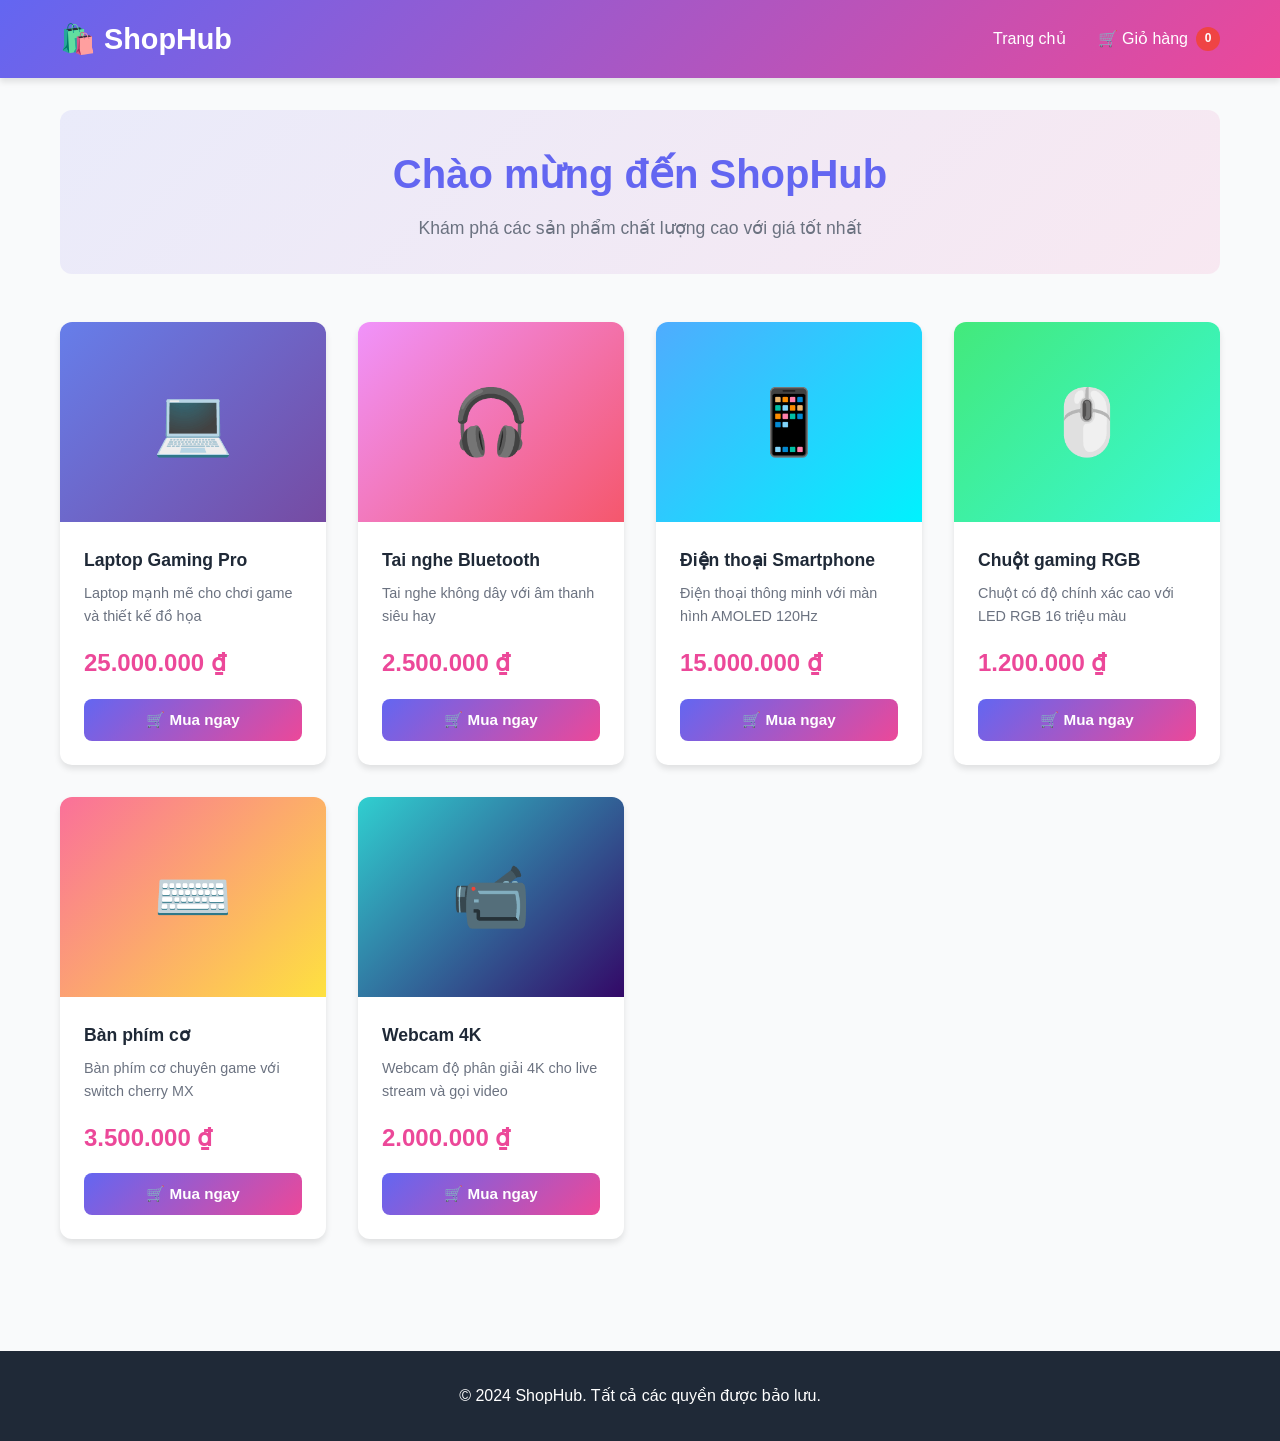
<file: index.html>
<!DOCTYPE html>
<html lang="vi">
<head>
    <meta charset="UTF-8">
    <meta name="viewport" content="width=device-width, initial-scale=1.0">
    <title>ShopHub - Cửa hàng bán hàng trực tuyến</title>
    <link rel="stylesheet" href="styles.css">
</head>
<body>
    <!-- Header -->
    <header class="header">
        <div class="container">
            <div class="header-content">
                <div class="logo">
                    <h1>🛍️ ShopHub</h1>
                </div>
                <nav class="nav">
                    <a href="#home" class="nav-link active" onclick="showHome(event)">Trang chủ</a>
                    <a href="#cart" class="nav-link" onclick="showCart(event)">
                        <span>🛒 Giỏ hàng</span>
                        <span class="cart-count" id="cartCount">0</span>
                    </a>
                </nav>
            </div>
        </div>
    </header>

    <main class="main">
        <div class="container">
            <!-- Home Page -->
            <section id="home" class="section active">
                <div class="hero">
                    <h2>Chào mừng đến ShopHub</h2>
                    <p>Khám phá các sản phẩm chất lượng cao với giá tốt nhất</p>
                </div>

                <div class="products-grid" id="productsGrid">
                    <!-- Products will be inserted here by JavaScript -->
                </div>
            </section>

            <!-- Cart Page -->
            <section id="cart" class="section">
                <h2>Giỏ hàng của bạn</h2>
                
                <div id="emptyCart" class="empty-cart-message">
                    <p>🛒 Giỏ hàng trống. <a href="#home" onclick="showHome(event)">Quay lại mua sắm</a></p>
                </div>

                <div id="cartContent" class="cart-content" style="display: none;">
                    <table class="cart-table">
                        <thead>
                            <tr>
                                <th>Sản phẩm</th>
                                <th>Giá</th>
                                <th>Số lượng</th>
                                <th>Tổng cộng</th>
                                <th>Hành động</th>
                            </tr>
                        </thead>
                        <tbody id="cartItems">
                            <!-- Cart items will be inserted here -->
                        </tbody>
                    </table>

                    <div class="cart-summary">
                        <div class="summary-row">
                            <span>Tạm tính:</span>
                            <span id="subtotal">0₫</span>
                        </div>
                        <div class="summary-row">
                            <span>Phí vận chuyển:</span>
                            <span id="shipping">0₫</span>
                        </div>
                        <div class="summary-row total">
                            <span>Tổng cộng:</span>
                            <span id="total">0₫</span>
                        </div>
                    </div>

                    <div class="cart-actions">
                        <button class="btn btn-secondary" onclick="showHome(event)">← Tiếp tục mua sắm</button>
                        <button class="btn btn-primary" onclick="checkout()">Thanh toán</button>
                    </div>
                </div>
            </section>
        </div>
    </main>

    <!-- Footer -->
    <footer class="footer">
        <div class="container">
            <p>&copy; 2024 ShopHub. Tất cả các quyền được bảo lưu.</p>
        </div>
    </footer>

    <!-- Notification -->
    <div id="notification" class="notification"></div>

    <script src="script.js"></script>
</body>
</html>
</file>
<file: styles.css>
* {
    margin: 0;
    padding: 0;
    box-sizing: border-box;
}

:root {
    --primary-color: #6366f1;
    --secondary-color: #ec4899;
    --dark-color: #1f2937;
    --light-color: #f3f4f6;
    --border-color: #e5e7eb;
    --success-color: #10b981;
    --danger-color: #ef4444;
    --shadow: 0 4px 6px rgba(0, 0, 0, 0.1);
    --shadow-lg: 0 10px 25px rgba(0, 0, 0, 0.15);
}

body {
    font-family: 'Segoe UI', Tahoma, Geneva, Verdana, sans-serif;
    background-color: #f9fafb;
    color: var(--dark-color);
    line-height: 1.6;
}

.container {
    max-width: 1200px;
    margin: 0 auto;
    padding: 0 20px;
}

/* Header */
.header {
    background: linear-gradient(135deg, var(--primary-color) 0%, var(--secondary-color) 100%);
    color: white;
    padding: 1rem 0;
    position: sticky;
    top: 0;
    z-index: 100;
    box-shadow: var(--shadow);
}

.header-content {
    display: flex;
    justify-content: space-between;
    align-items: center;
}

.logo h1 {
    font-size: 1.8rem;
    font-weight: 700;
}

.nav {
    display: flex;
    gap: 2rem;
    align-items: center;
}

.nav-link {
    color: white;
    text-decoration: none;
    font-weight: 500;
    display: flex;
    align-items: center;
    gap: 0.5rem;
    position: relative;
    transition: opacity 0.3s ease;
}

.nav-link:hover {
    opacity: 0.8;
}

.cart-count {
    background-color: var(--danger-color);
    color: white;
    border-radius: 50%;
    width: 24px;
    height: 24px;
    display: flex;
    align-items: center;
    justify-content: center;
    font-size: 0.75rem;
    font-weight: bold;
}

/* Main Content */
.main {
    min-height: calc(100vh - 150px);
    padding: 2rem 0;
}

.section {
    display: none;
    animation: fadeIn 0.3s ease;
}

.section.active {
    display: block;
}

@keyframes fadeIn {
    from {
        opacity: 0;
        transform: translateY(10px);
    }
    to {
        opacity: 1;
        transform: translateY(0);
    }
}

/* Hero Section */
.hero {
    text-align: center;
    margin-bottom: 3rem;
    padding: 2rem;
    background: linear-gradient(135deg, rgba(99, 102, 241, 0.1) 0%, rgba(236, 72, 153, 0.1) 100%);
    border-radius: 12px;
}

.hero h2 {
    font-size: 2.5rem;
    margin-bottom: 0.5rem;
    color: var(--primary-color);
}

.hero p {
    font-size: 1.1rem;
    color: #6b7280;
}

/* Products Grid */
.products-grid {
    display: grid;
    grid-template-columns: repeat(auto-fill, minmax(250px, 1fr));
    gap: 2rem;
    margin-bottom: 2rem;
}

.product-card {
    background: white;
    border-radius: 12px;
    overflow: hidden;
    box-shadow: var(--shadow);
    transition: transform 0.3s ease, box-shadow 0.3s ease;
    cursor: pointer;
}

.product-card:hover {
    transform: translateY(-5px);
    box-shadow: var(--shadow-lg);
}

.product-image {
    width: 100%;
    height: 200px;
    background: linear-gradient(135deg, #667eea 0%, #764ba2 100%);
    display: flex;
    align-items: center;
    justify-content: center;
    font-size: 4rem;
    color: white;
    font-weight: bold;
}

.product-image.product-0 {
    background: linear-gradient(135deg, #667eea 0%, #764ba2 100%);
}

.product-image.product-1 {
    background: linear-gradient(135deg, #f093fb 0%, #f5576c 100%);
}

.product-image.product-2 {
    background: linear-gradient(135deg, #4facfe 0%, #00f2fe 100%);
}

.product-image.product-3 {
    background: linear-gradient(135deg, #43e97b 0%, #38f9d7 100%);
}

.product-image.product-4 {
    background: linear-gradient(135deg, #fa709a 0%, #fee140 100%);
}

.product-image.product-5 {
    background: linear-gradient(135deg, #30cfd0 0%, #330867 100%);
}

.product-info {
    padding: 1.5rem;
}

.product-name {
    font-size: 1.1rem;
    font-weight: 600;
    margin-bottom: 0.5rem;
    color: var(--dark-color);
}

.product-description {
    font-size: 0.9rem;
    color: #6b7280;
    margin-bottom: 1rem;
    min-height: 2rem;
}

.product-price {
    font-size: 1.5rem;
    font-weight: bold;
    color: var(--secondary-color);
    margin-bottom: 1rem;
}

.btn {
    padding: 0.75rem 1.5rem;
    border: none;
    border-radius: 8px;
    font-weight: 600;
    cursor: pointer;
    transition: all 0.3s ease;
    font-size: 0.95rem;
    width: 100%;
}

.btn-primary {
    background: linear-gradient(135deg, var(--primary-color) 0%, var(--secondary-color) 100%);
    color: white;
}

.btn-primary:hover {
    transform: scale(1.02);
    box-shadow: var(--shadow-lg);
}

.btn-secondary {
    background-color: var(--light-color);
    color: var(--dark-color);
    border: 2px solid var(--border-color);
}

.btn-secondary:hover {
    background-color: var(--border-color);
}

.btn-small {
    padding: 0.5rem 1rem;
    font-size: 0.85rem;
    width: auto;
}

.btn-danger {
    background-color: var(--danger-color);
    color: white;
}

.btn-danger:hover {
    background-color: #dc2626;
}

/* Cart Section */
.empty-cart-message {
    text-align: center;
    padding: 3rem;
    background-color: white;
    border-radius: 12px;
    box-shadow: var(--shadow);
}

.empty-cart-message p {
    font-size: 1.1rem;
    color: #6b7280;
}

.empty-cart-message a {
    color: var(--primary-color);
    text-decoration: none;
    font-weight: 600;
}

.cart-content {
    background-color: white;
    border-radius: 12px;
    padding: 2rem;
    box-shadow: var(--shadow);
}

.cart-table {
    width: 100%;
    border-collapse: collapse;
    margin-bottom: 2rem;
}

.cart-table thead {
    background-color: var(--light-color);
}

.cart-table th {
    padding: 1rem;
    text-align: left;
    font-weight: 600;
    color: var(--dark-color);
    border-bottom: 2px solid var(--border-color);
}

.cart-table td {
    padding: 1rem;
    border-bottom: 1px solid var(--border-color);
}

.cart-table tr:last-child td {
    border-bottom: none;
}

.quantity-control {
    display: flex;
    align-items: center;
    gap: 0.5rem;
}

.quantity-btn {
    width: 30px;
    height: 30px;
    border: 1px solid var(--border-color);
    background-color: white;
    border-radius: 4px;
    cursor: pointer;
    font-weight: bold;
    transition: all 0.2s ease;
}

.quantity-btn:hover {
    background-color: var(--light-color);
}

.quantity-input {
    width: 50px;
    padding: 0.5rem;
    border: 1px solid var(--border-color);
    border-radius: 4px;
    text-align: center;
    font-weight: 600;
}

.cart-summary {
    background-color: var(--light-color);
    padding: 1.5rem;
    border-radius: 8px;
    margin-bottom: 2rem;
}

.summary-row {
    display: flex;
    justify-content: space-between;
    margin-bottom: 0.75rem;
    font-size: 1rem;
    color: #6b7280;
}

.summary-row.total {
    font-size: 1.25rem;
    font-weight: bold;
    color: var(--dark-color);
    border-top: 2px solid var(--border-color);
    padding-top: 0.75rem;
    margin-top: 0.75rem;
}

.summary-row.total span:last-child {
    color: var(--secondary-color);
}

.cart-actions {
    display: flex;
    gap: 1rem;
    justify-content: flex-end;
}

.cart-actions .btn {
    flex: 1;
    max-width: 300px;
}

/* Footer */
.footer {
    background-color: var(--dark-color);
    color: white;
    text-align: center;
    padding: 2rem;
    margin-top: 3rem;
}

/* Notification */
.notification {
    position: fixed;
    top: 20px;
    right: 20px;
    background-color: var(--success-color);
    color: white;
    padding: 1rem 1.5rem;
    border-radius: 8px;
    box-shadow: var(--shadow-lg);
    opacity: 0;
    transition: opacity 0.3s ease;
    z-index: 1000;
    max-width: 300px;
}

.notification.show {
    opacity: 1;
}

/* Responsive Design */
@media (max-width: 768px) {
    .hero h2 {
        font-size: 1.8rem;
    }

    .products-grid {
        grid-template-columns: repeat(auto-fill, minmax(200px, 1fr));
        gap: 1rem;
    }

    .nav {
        gap: 1rem;
    }

    .logo h1 {
        font-size: 1.4rem;
    }

    .cart-table {
        font-size: 0.9rem;
    }

    .cart-table th,
    .cart-table td {
        padding: 0.75rem;
    }

    .cart-actions {
        flex-direction: column;
    }

    .cart-actions .btn {
        max-width: 100%;
    }
}

@media (max-width: 480px) {
    .products-grid {
        grid-template-columns: 1fr;
    }

    .hero h2 {
        font-size: 1.5rem;
    }

    .cart-table {
        font-size: 0.8rem;
    }

    .cart-table th,
    .cart-table td {
        padding: 0.5rem;
    }

    .quantity-input {
        width: 40px;
    }

    .quantity-btn {
        width: 25px;
        height: 25px;
        font-size: 0.9rem;
    }
}
</file>
